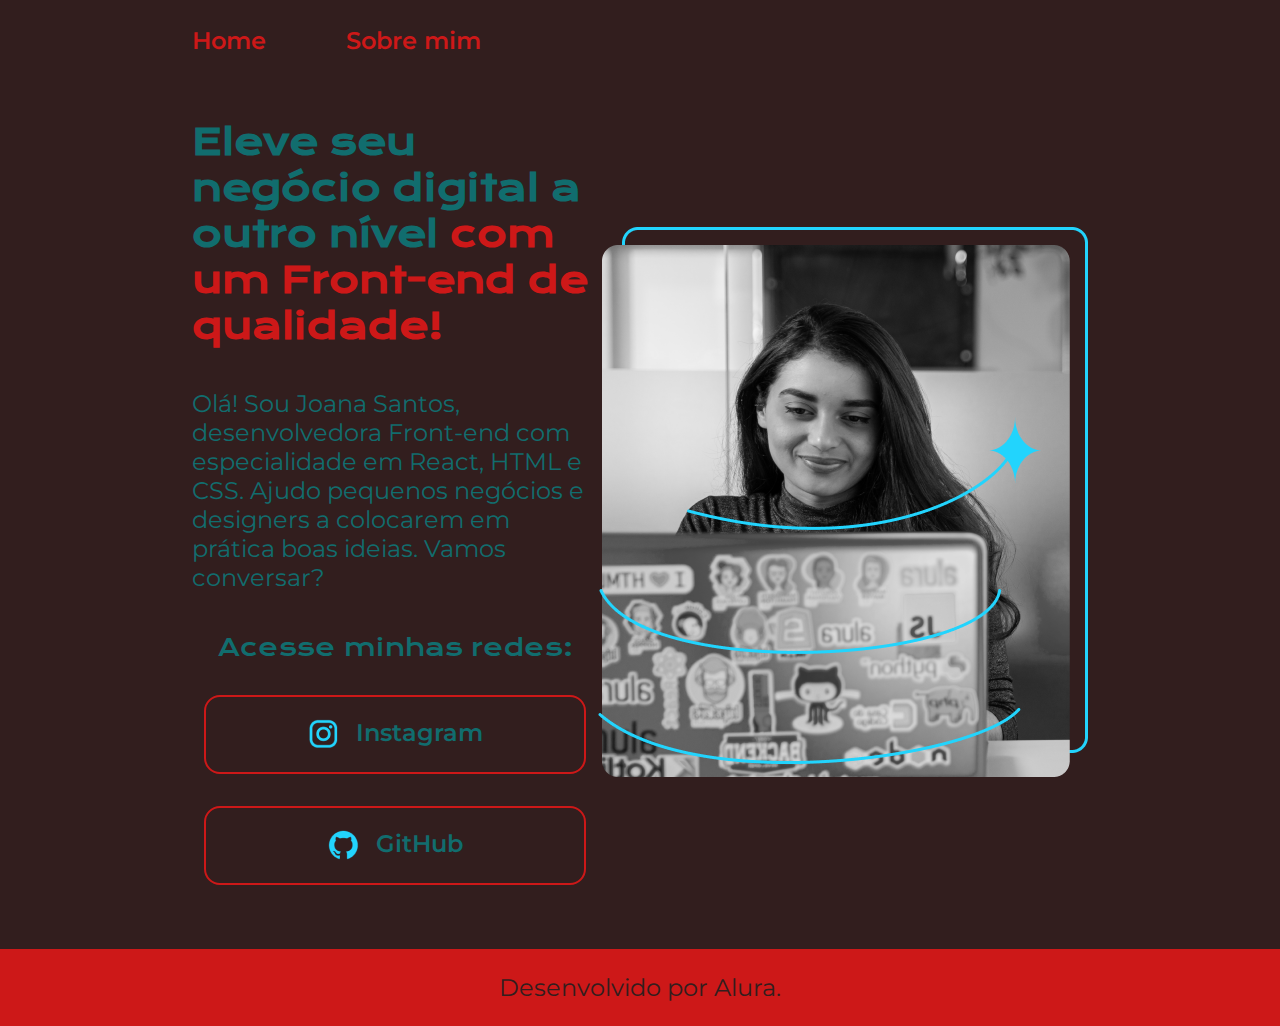
<file: index.html>
<!DOCTYPE html>
<html lang="pt-br">

    <head>
        <meta charset="UTF-8">
        <meta http-equiv="X-UA-Compatible" content="IE=edge">
        <meta name="viewport" content="width=device-width, initial-scale=1.0">
        <title>Portifolio</title>
        <link rel="stylesheet" href="./styles/style.css">
    </head>

    <body>
        <header class="cabecalho">
            <nav class="cabecalho__menu">
                <a class="cabecalho__menu__link" href="index.html">Home</a>
                <a class="cabecalho__menu__link" href="about.html">Sobre mim</a>
            </nav>
        </header>
        <main class="apresentacao">
            <section class="apresentacao__conteudo">
                <h1 class="apresentacao__conteudo__titulo">Eleve seu negócio digital a outro nível <strong 
                class="titulo-destaque">com um Front-end de qualidade!
                </strong></h1>
                <p class="apresentacao__conteudo__texto">Olá! Sou Joana Santos, desenvolvedora
                Front-end com especialidade em React, HTML e
                CSS. Ajudo pequenos negócios e designers a
                colocarem em prática boas ideias. Vamos
                conversar?</p>
                <div class="apresentacao__links">
                    <h2 class="apresentacao__links__subtitulo">Acesse minhas redes:</h2>
                    <a class="apresentacao__links__link" href="https://instagram.com/rafaballerini">
                        <img src="./assets/instagram.png">
                        Instagram</a>
                    <a class="apresentacao__links__link" href="https://github.com/guilhermeonrails">
                        <img src="./assets/github.png">
                        GitHub</a>
                </div>
            </section>
            <img src="./assets/Imagem.png" alt="Foto da Joana Santos programando">
        </main>
        <footer class="rodape">
            <p>Desenvolvido por Alura.</p>
        </footer>
    </body>

</html>
</file>
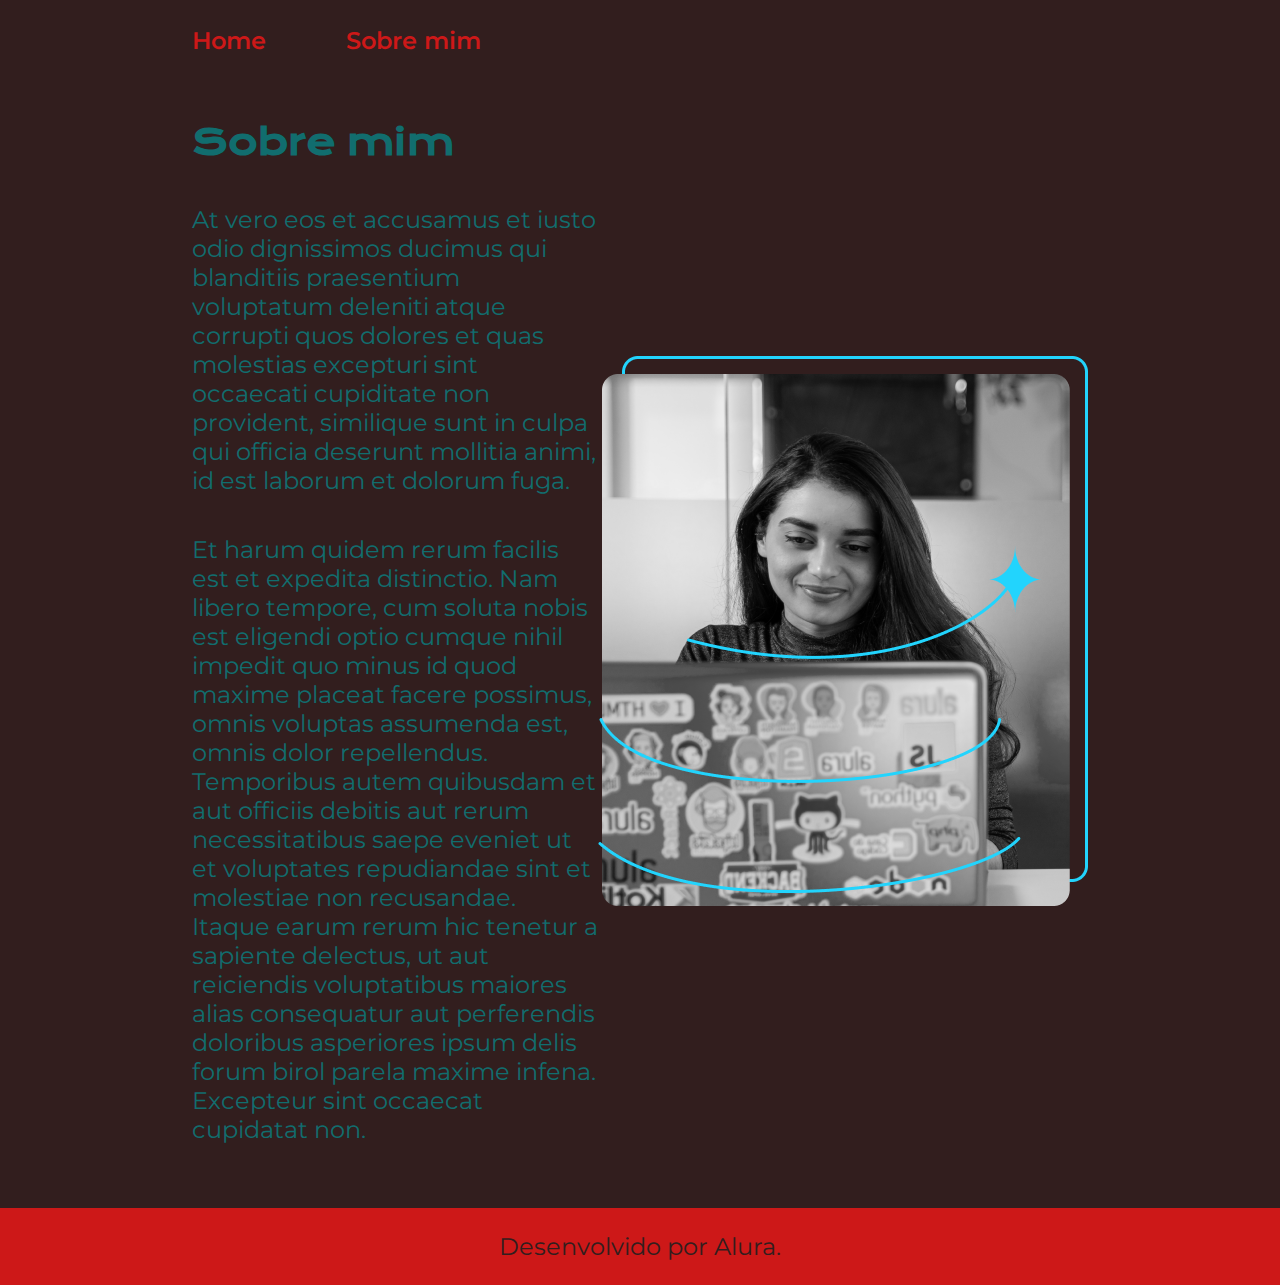
<file: about.html>
<!DOCTYPE html>
<html lang="pt-br">
<head>
    <meta charset="UTF-8">
    <meta name="viewport" content="width=device-width, initial-scale=1.0">
    <title>Sobre Mim</title>
    <link rel="stylesheet" href="./styles/style.css">
</head>
<body>
    <header class="cabecalho">
        <nav class="cabecalho__menu">
            <a class="cabecalho__menu__link" href="index.html">Home</a>
            <a class="cabecalho__menu__link" href="about.html">Sobre mim</a>
        </nav>
    </header>
    <main class="apresentacao">
        <section class="apresentacao__conteudo">
            <h1 class="apresentacao__conteudo__titulo">Sobre mim</h1>
            <p class="apresentacao__conteudo__texto">At vero eos et accusamus et iusto odio dignissimos ducimus qui blanditiis praesentium voluptatum deleniti atque corrupti quos dolores et quas molestias excepturi sint occaecati cupiditate non provident, similique sunt in culpa qui officia deserunt mollitia animi, id est laborum et dolorum fuga.</p>
            <p class="apresentacao__conteudo__texto">Et harum quidem rerum facilis est et expedita distinctio. Nam libero tempore, cum soluta nobis est eligendi optio cumque nihil impedit quo minus id quod maxime placeat facere possimus, omnis voluptas assumenda est, omnis dolor repellendus. Temporibus autem quibusdam et aut officiis debitis aut rerum necessitatibus saepe eveniet ut et voluptates repudiandae sint et molestiae non recusandae. Itaque earum rerum hic tenetur a sapiente delectus, ut aut reiciendis voluptatibus maiores alias consequatur aut perferendis doloribus asperiores ipsum delis forum birol parela maxime infena. Excepteur sint occaecat cupidatat non.</p>
        </section>
        <img src="./assets/Imagem.png" alt="Foto da Joana Santos programando">
    </main>
    <footer class="rodape">
        <p>Desenvolvido por Alura.</p>
    </footer>
</body>
</html>
</file>
<file: styles/style.css>
@import url('https://fonts.googleapis.com/css2?family=Krona+One&family=Montserrat:wght@400;600&display=swap');

:root {
    --cor-primaria: #321E1E;
    --cor-secundaria: #116D6E;
    --cor-terciaria: #CD1818;
    --cor-hover: #4E3636;

    --fonte-primaria: 'Krona One', sans-serif;
    --fonte-secundaria: 'Montserrat', sans-serif;
}

*{
    margin: 0;
    padding: 0;
}

body{
    box-sizing: border-box;
    background-color: var(--cor-primaria);
    color: var(--cor-secundaria);
}

.cabecalho {
    padding: 2% 0% 0% 15%;
}

.cabecalho__menu {
    display: flex;
    gap: 80px;
}

.cabecalho__menu__link {
    text-decoration: none;
    font-family: var(--fonte-secundaria);
    font-size: 24px;
    font-weight: 600;
    color: var(--cor-terciaria);
}

.titulo-destaque{
    color: var(--cor-terciaria);
}

.apresentacao{
    margin: 5% 15%;
    display: flex;
    align-items: center;
    justify-content: space-between;
}
.apresentacao__conteudo{
    width: 615px;
    display: flex;
    flex-direction: column;
    gap: 40px;
}

.apresentacao__conteudo__titulo{
    font-size: 36px;
    font-family: var(--fonte-primaria);
}

.apresentacao__conteudo__texto{
    font-size: 24px;
    font-family: var(--fonte-secundaria);
}

.apresentacao__links{
    display: flex;
    flex-direction: column;
    justify-content: space-between;
    align-items: center;
    gap: 32px;
}

.apresentacao__links__subtitulo {
    font-family: var(--fonte-primaria);
    font-size: 24px;
    font-weight: 400;
}

.apresentacao__links__link{
    display: flex;
    justify-content: center;
    gap: 16px;
    border: 2px solid var(--cor-terciaria);
    width: 378px;
    text-align: center;
    border-radius: 16px;
    font-size: 24px;
    font-weight: 600;
    padding: 21.5px 0;
    text-decoration: none;
    color: var(--cor-secundaria);
    font-family: var(--fonte-secundaria);
}

.apresentacao__links__link:hover {
    background-color: var(--cor-hover);
    padding: 3%;
    font-size: 28px;
}

.rodape {
    padding: 24px;
    color: var(--cor-primaria);
    background-color: var(--cor-terciaria);
    text-align: center;
    font-family: var(--fonte-secundaria);
    font-weight: 400;
    font-size: 24px;
}
</file>
